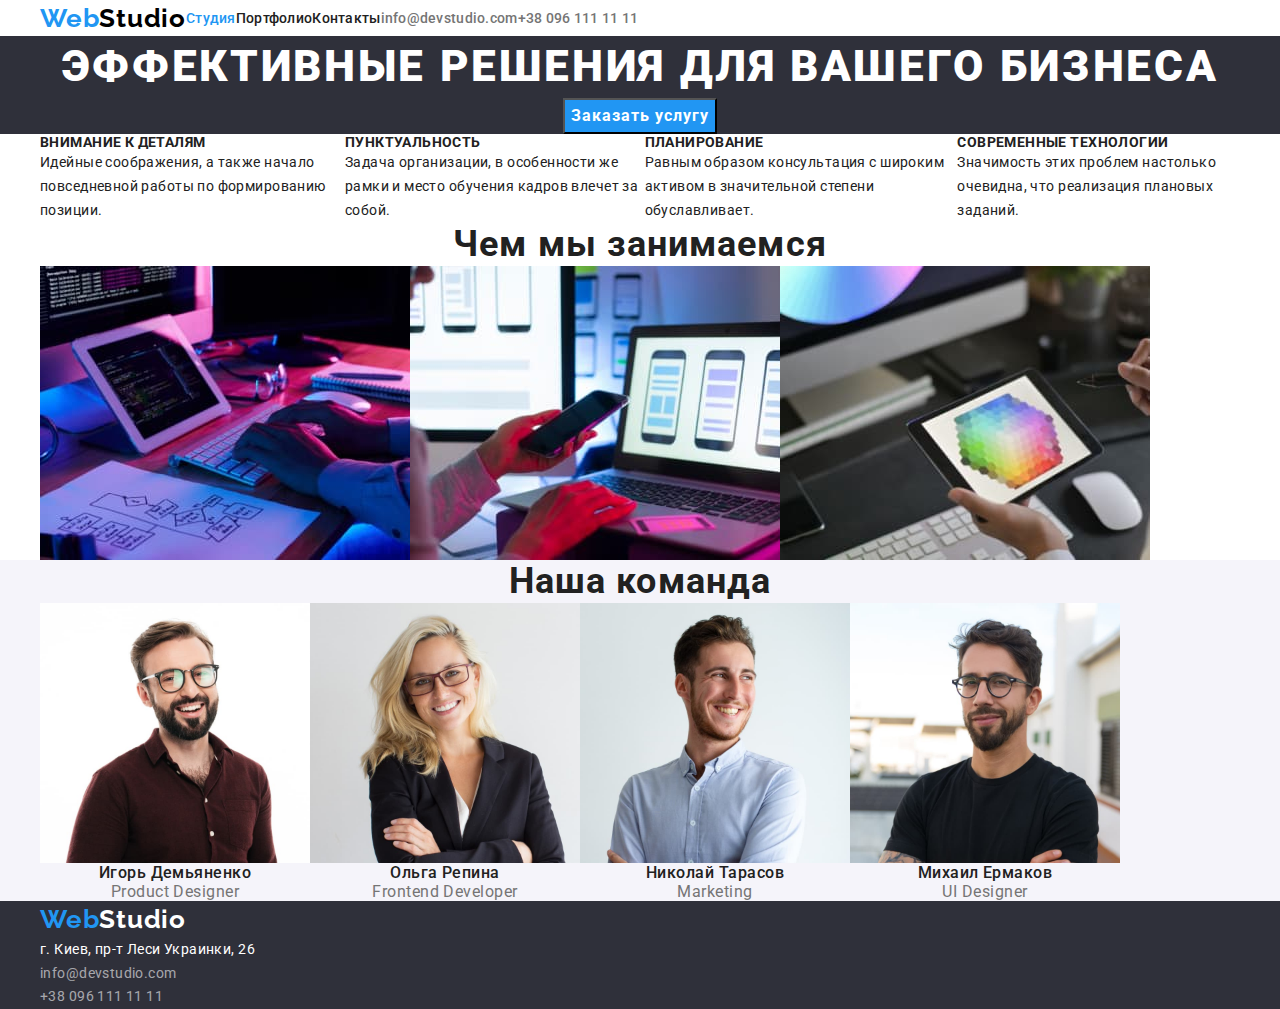
<file: index.html>
<!DOCTYPE html>
<html lang="ru">
  <head>
    <meta charset="UTF-8" />
    <meta http-equiv="X-UA-Compatible" content="IE=edge" />
    <meta name="viewport" content="width=device-width, initial-scale=1.0" />
    <title>Студія</title>
    <link
      href="https://fonts.googleapis.com/css2?family=Raleway:wght@700&family=Roboto:wght@400;500;700;900&display=swap"
      rel="stylesheet"
    />
    <link rel="stylesheet" href="./styles/modern-normalize.css" />
    <link rel="stylesheet" href="./styles/styles.css" />
  </head>
  <body>
    <!-- header-section -->
    <header class="header">
      <div class="header container">
        <a class="link logo-link" href="./index.html"
          >Web<span class="logo-header">Studio</span></a
        >
        <nav class="nav">
          <ul class="list nav-list">
            <li class="nav-item">
              <a class="link nav-link" href="./index.html">
                <span class="nav-title">Студия</span></a
              >
            </li>
            <li class="nav-item">
              <a class="link nav-link" href="./portfolio.html">Портфолио</a>
            </li>
            <li class="nav-item">
              <a class="link nav-link" href="">Контакты</a>
            </li>
          </ul>
        </nav>
        <ul class="list header-list">
          <li class="header-item">
            <a class="link header-contacts" href="mailto:info@devstudio.com"
              >info@devstudio.com</a
            >
          </li>
          <li class="header-item">
            <a class="link header-contacts" href="tel:+380961111111"
              >+38 096 111 11 11</a
            >
          </li>
        </ul>
      </div>
    </header>
    <main>
      <!-- hero-section -->
      <section class="hero">
        <div class="hero container">
          <h1 class="hero-title">Эффективные решения для вашего бизнеса</h1>
          <button class="hero-btn" type="button">Заказать услугу</button>
        </div>
      </section>
      <!-- gallery-section -->
      <section class="gallery">
        <div class="gallery container">
          <ul class="list gallery-list">
            <li class="gallery-item">
              <h2 class="gallery-title">Внимание к деталям</h2>
              <p class="gallery-desc">
                Идейные соображения, а также начало повседневной работы по
                формированию позиции.
              </p>
            </li>
            <li class="gallery-item">
              <h2 class="gallery-title">Пунктуальность</h2>
              <p class="gallery-desc">
                Задача организации, в особенности же рамки и место обучения
                кадров влечет за собой.
              </p>
            </li>
            <li class="gallery-item">
              <h2 class="gallery-title">Планирование</h2>
              <p class="gallery-desc">
                Равным образом консультация с широким активом в значительной
                степени обуславливает.
              </p>
            </li>
            <li class="gallery-item">
              <h2 class="gallery-title">Современные технологии</h2>
              <p class="gallery-desc">
                Значимость этих проблем настолько очевидна, что реализация
                плановых заданий.
              </p>
            </li>
          </ul>
        </div>
      </section>
      <!-- work-section -->
      <section class="work">
        <div class="work container">
          <h2 class="work-title">Чем мы занимаемся</h2>
          <ul class="list work-list">
            <li class="work-item">
              <img
                class="work-img"
                src="./images/studio/box1.jpg"
                alt="desktop"
                width="370"
              />
            </li>
            <li class="work-item">
              <img
                class="work-img"
                src="./images/studio/box2.jpg"
                alt="phone"
                width="370"
              />
            </li>
            <li class="work-item">
              <img
                class="work-img"
                src="./images/studio/box3.jpg"
                alt="tablet"
                width="370"
              />
            </li>
          </ul>
        </div>
      </section>
      <!-- teams-section -->
      <section class="teams">
        <div class="teams container">
          <h2 class="teams-title">Наша команда</h2>
          <ul class="list teams-list">
            <li class="teams-item">
              <img
                class="teams-img"
                src="./images/studio/img1.jpg"
                alt="user-image"
                width="270"
              />
              <h3 class="teams-user">Игорь Демьяненко</h3>
              <p class="teams-position">Product Designer</p>
            </li>
            <li class="teams-item">
              <img
                class="teams-img"
                src="./images/studio/img2.jpg"
                alt="user-image"
                width="270"
              />
              <h3 class="teams-user">Ольга Репина</h3>
              <p class="teams-position">Frontend Developer</p>
            </li>
            <li class="teams-item">
              <img
                class="teams-img"
                src="./images/studio/img3.jpg"
                alt="user-image"
                width="270"
              />
              <h3 class="teams-user">Николай Тарасов</h3>
              <p class="teams-position">Marketing</p>
            </li>
            <li class="teams-item">
              <img
                class="teams-img"
                src="./images/studio/img4.jpg"
                alt="user-image"
                width="270"
              />
              <h3 class="teams-user">Михаил Ермаков</h3>
              <p class="teams-position">UI Designer</p>
            </li>
          </ul>
        </div>
      </section>
    </main>
    <!-- footer-section -->
    <footer class="footer">
      <div class="footer container">
        <a class="link logo-link" href="./index.html"
          >Web<span class="logo-footer">Studio</span></a
        >
        <address class="footer-address">
          г. Киев, пр-т Леси Украинки, 26
        </address>
        <ul class="list footer-list">
          <li class="footer-item">
            <a class="link footer-link" href="mailto:info@devstudio.com"
              >info@devstudio.com</a
            >
          </li>
          <li class="footer-item">
            <a class="link footer-link" href="tel:+380961111111"
              >+38 096 111 11 11</a
            >
          </li>
        </ul>
      </div>
    </footer>
  </body>
</html>
</file>
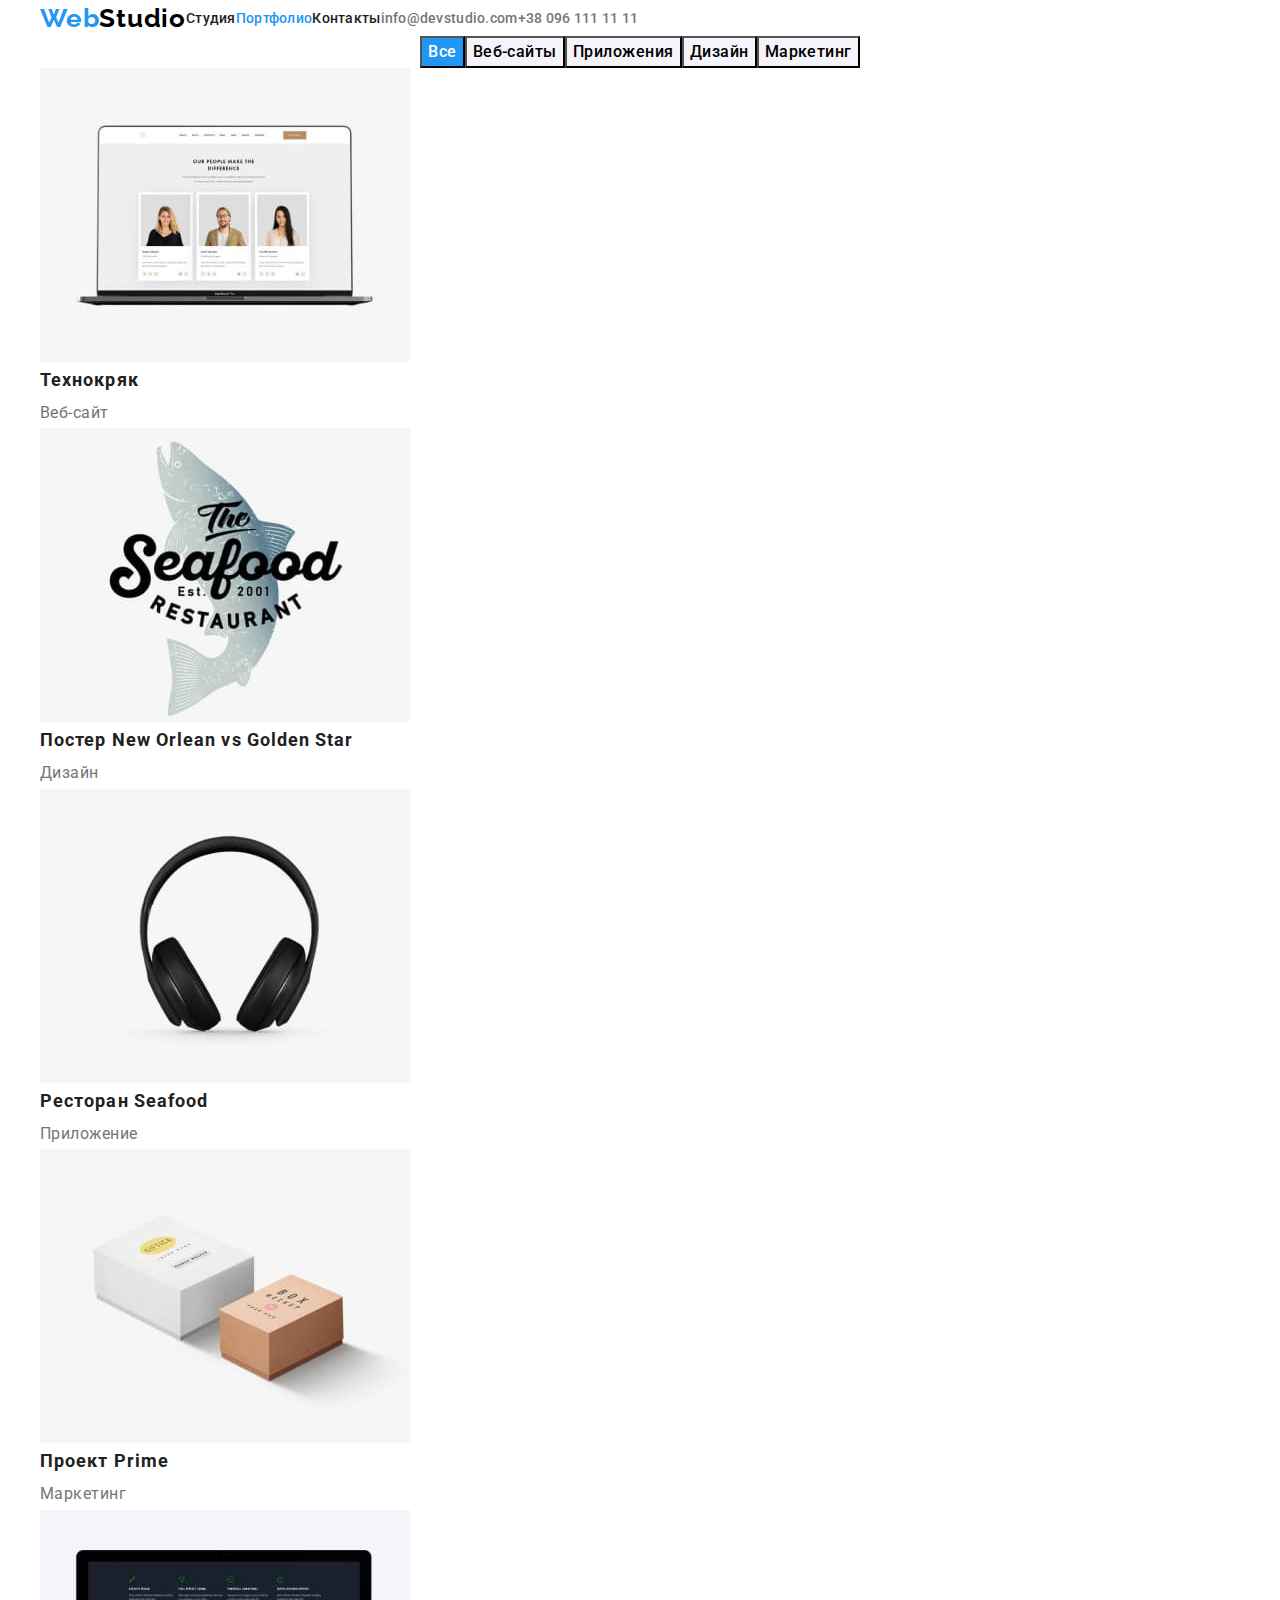
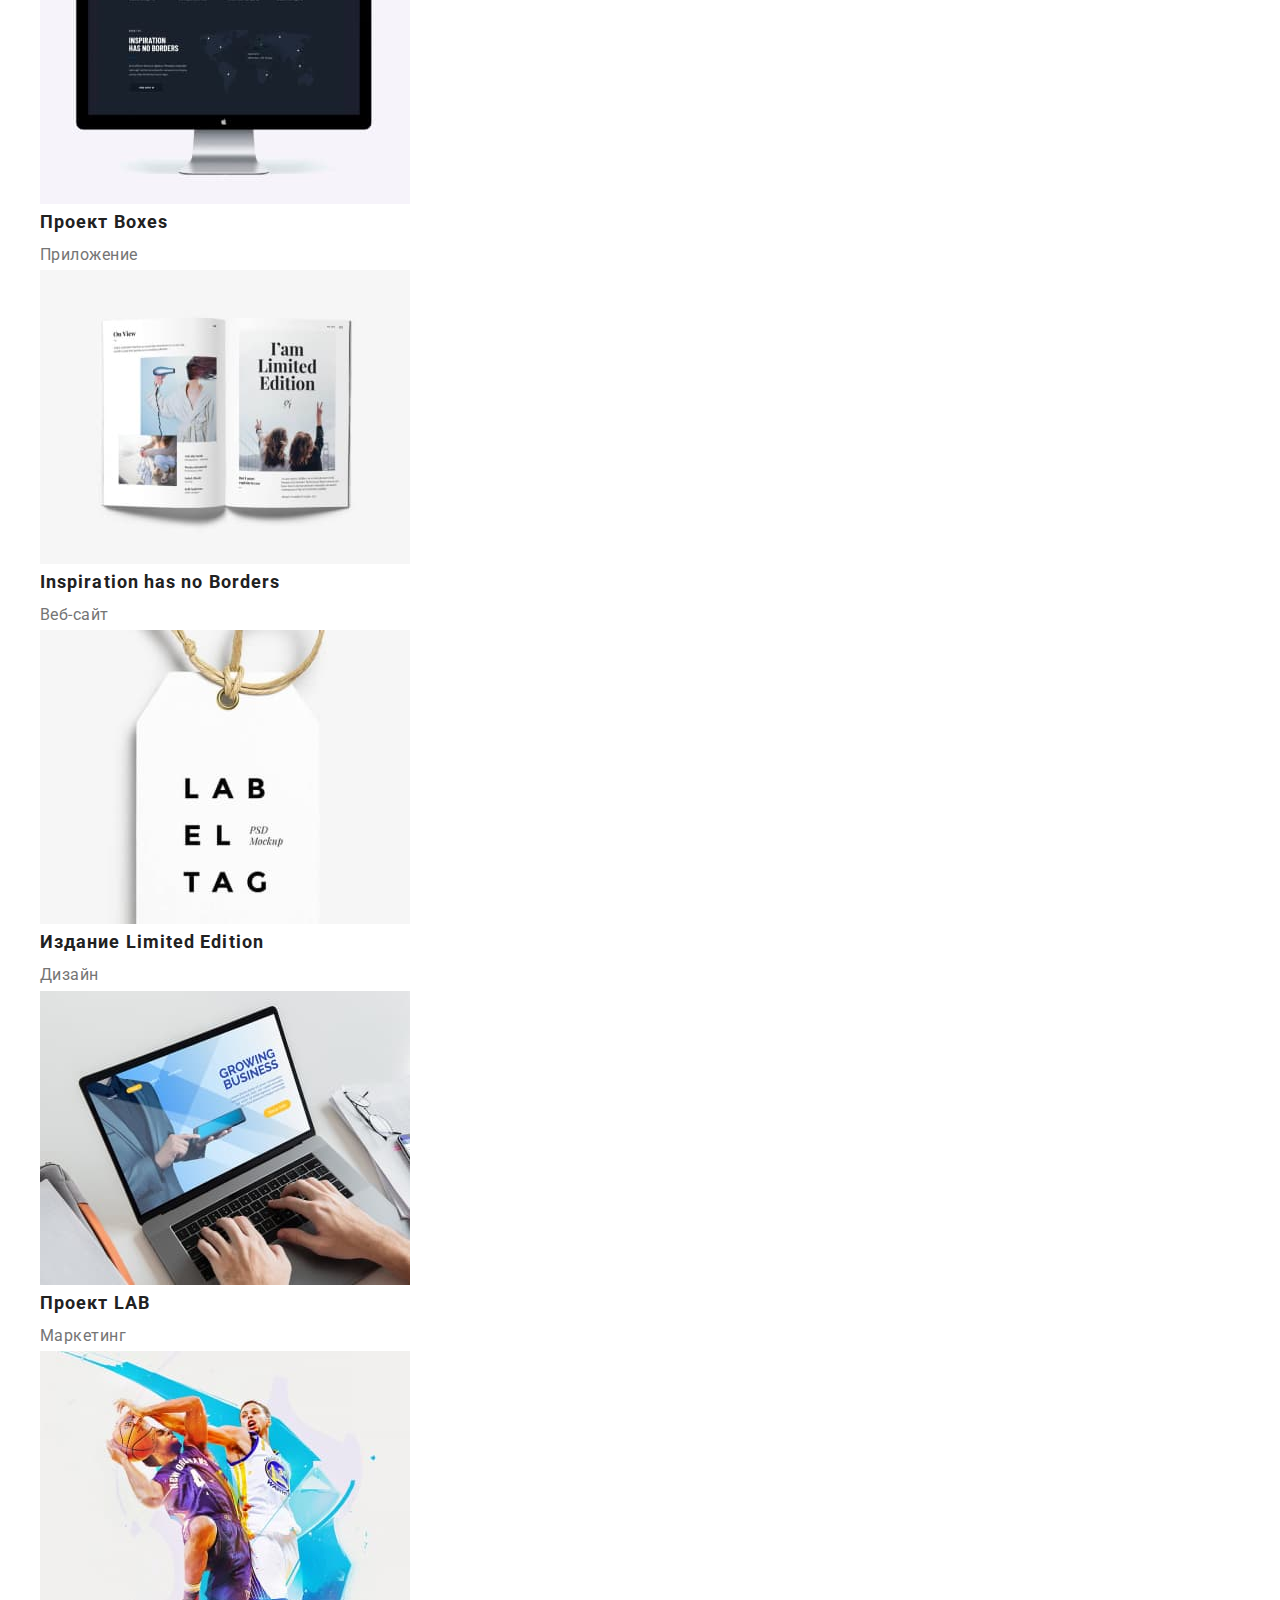
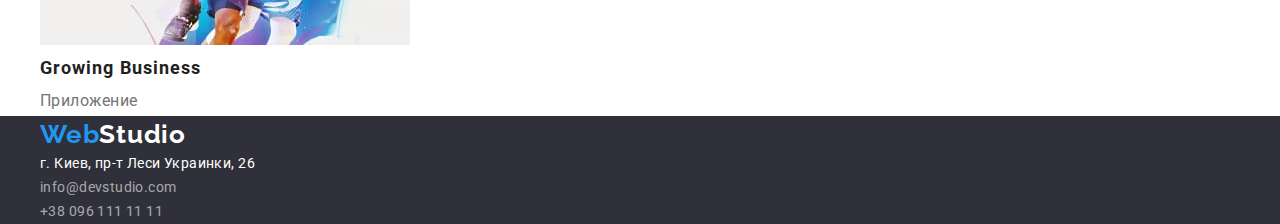
<file: portfolio.html>
<!DOCTYPE html>
<html lang="ru">
  <head>
    <meta charset="UTF-8" />
    <meta http-equiv="X-UA-Compatible" content="IE=edge" />
    <meta name="viewport" content="width=device-width, initial-scale=1.0" />
    <title>Студія</title>
    <link
      href="https://fonts.googleapis.com/css2?family=Raleway:wght@700&family=Roboto:wght@400;500;700;900&display=swap"
      rel="stylesheet"
    />
    <link rel="stylesheet" href="./styles/modern-normalize.css" />
    <link rel="stylesheet" href="./styles/styles.css" />
  </head>
  <body>
    <!-- header-section -->
    <header class="header">
      <div class="header container">
        <a class="link logo-link" href="./index.html"
          >Web<span class="logo-header">Studio</span></a
        >
        <nav class="nav">
          <ul class="list nav-list">
            <li class="nav-item">
              <a class="link nav-link" href="./index.html">Студия</a>
            </li>
            <li class="nav-item">
              <a class="link nav-link" href="./portfolio.html"
                ><span class="nav-title">Портфолио</span></a
              >
            </li>
            <li class="nav-item">
              <a class="link nav-link" href="">Контакты</a>
            </li>
          </ul>
        </nav>
        <ul class="list header-list">
          <li>
            <a class="link header-contacts" href="mailto:info@devstudio.com"
              >info@devstudio.com</a
            >
          </li>
          <li>
            <a class="link header-contacts" href="tel:+380961111111"
              >+38 096 111 11 11</a
            >
          </li>
        </ul>
      </div>
    </header>
    <main>
      <!-- portfolio-section -->
      <section class="portfolio">
        <div class="portfolio container">
          <ul class="list portfolio-list-btn">
            <li class="portfolio-item-btn">
              <button class="portfolio-btn all" type="button">Все</button>
            </li>
            <li class="portfolio-item-btn">
              <button class="portfolio-btn" type="button">Веб-сайты</button>
            </li>
            <li class="portfolio-item-btn">
              <button class="portfolio-btn" type="button">Приложения</button>
            </li>
            <li class="portfolio-item-btn">
              <button class="portfolio-btn" type="button">Дизайн</button>
            </li>
            <li class="portfolio-item-btn">
              <button class="portfolio-btn" type="button">Маркетинг</button>
            </li>
          </ul>
          <ul class="list portfolio-list">
            <li class="portfolio-item">
              <img
                class="portfolio-img"
                src="./images/portfolio/img1.jpg"
                alt="Технокряк"
                width="370"
              />
              <h3 class="portfolio-title">Технокряк</h3>
              <p class="portfolio-desc">Веб-сайт</p>
            </li>
            <li class="portfolio-item">
              <img
                class="portfolio-img"
                src="./images/portfolio/img3.jpg"
                alt="Постер New Orlean vs Golden Star"
                width="370"
              />
              <h3 class="portfolio-title">Постер New Orlean vs Golden Star</h3>
              <p class="portfolio-desc">Дизайн</p>
            </li>
            <li class="portfolio-item">
              <img
                class="portfolio-img"
                src="./images/portfolio/img4.jpg"
                alt="Ресторан Seafood"
                width="370"
              />
              <h3 class="portfolio-title">Ресторан Seafood</h3>
              <p class="portfolio-desc">Приложение</p>
            </li>
            <li class="portfolio-item">
              <img
                class="portfolio-img"
                src="./images/portfolio/img5.jpg"
                alt="Проект Prime"
                width="370"
              />
              <h3 class="portfolio-title">Проект Prime</h3>
              <p class="portfolio-desc">Маркетинг</p>
            </li>
            <li class="portfolio-item">
              <img
                class="portfolio-img"
                src="./images/portfolio/img6.jpg"
                alt="Проект Boxes"
                width="370"
              />
              <h3 class="portfolio-title">Проект Boxes</h3>
              <p class="portfolio-desc">Приложение</p>
            </li>
            <li class="portfolio-item">
              <img
                class="portfolio-img"
                src="./images/portfolio/img7.jpg"
                alt="Inspiration has no Borders"
                width="370"
              />
              <h3 class="portfolio-title">Inspiration has no Borders</h3>
              <p class="portfolio-desc">Веб-сайт</p>
            </li>
            <li class="portfolio-item">
              <img
                class="portfolio-img"
                src="./images/portfolio/img8.jpg"
                alt="Издание Limited Edition"
                width="370"
              />
              <h3 class="portfolio-title">Издание Limited Edition</h3>
              <p class="portfolio-desc">Дизайн</p>
            </li>
            <li class="portfolio-item">
              <img
                class="portfolio-img"
                src="./images/portfolio/img9.jpg"
                alt="Проект LAB"
                width="370"
              />
              <h3 class="portfolio-title">Проект LAB</h3>
              <p class="portfolio-desc">Маркетинг</p>
            </li>
            <li class="portfolio-item">
              <img
                src="./images/portfolio/img2.jpg"
                alt="Growing Business"
                width="370"
              />
              <h3 class="portfolio-title">Growing Business</h3>
              <p class="portfolio-desc">Приложение</p>
            </li>
          </ul>
        </div>
      </section>
    </main>
    <!-- footer-section -->
    <footer class="footer">
      <div class="footer container">
        <a class="link logo-link" href="./index.html"
          >Web<span class="logo-footer">Studio</span></a
        >
        <address class="footer-address">
          г. Киев, пр-т Леси Украинки, 26
        </address>
        <ul class="list footer-list">
          <li class="footer-item">
            <a class="link footer-link" href="mailto:info@devstudio.com"
              >info@devstudio.com</a
            >
          </li>
          <li class="footer-item">
            <a class="link footer-link" href="tel:+380961111111"
              >+38 096 111 11 11</a
            >
          </li>
        </ul>
      </div>
    </footer>
  </body>
</html>
</file>
<file: styles/styles.css>
:root {
  --primal-text: #212121;
  --logo-text: #2196f3;
  --logo-header: #000000;
  --logo-footer: #ffffff;
  --slave-text: #757575;
}
body {
  color: var(--primal-text);
  font-family: Roboto, sans-serif;
}
h1,
h2,
h3,
p,
ul {
  padding: 0;
  margin: 0;
}
.work-img,
.teams-img,
.portfolio-img {
  display: block;
}
.list {
  list-style: none;
}
.link {
  text-decoration: none;
}
.container {
  margin-left: auto;
  margin-right: auto;
  width: 1230px;
  padding-left: 15px;
  padding-right: 15px;
}
/* /======================/
header-section
/======================/ */
.header.container {
  display: flex;
  align-items: center;
}
.logo-link {
  color: var(--logo-text);
  font-family: Raleway, sans-serif;
  font-weight: 700;
  font-size: 26px;
  line-height: 1.2;
  letter-spacing: 0.03em;
}
.logo-header {
  color: var(--logo-header);
  font-family: Raleway, sans-serif;
  font-weight: 700;
  font-size: 26px;
  line-height: 1.4;
  letter-spacing: 0.03em;
}

.nav-title {
  color: var(--logo-text);
}
.nav-link {
  color: var(--primal-text);
  font-weight: 500;
  font-size: 14px;
  line-height: 1.2;
  letter-spacing: 0.02em;
}
.nav-list {
  list-style: none;
  display: flex;
}
.nav-list :hover,
.nav-list :focus {
  color: var(--logo-text);
}
.header-contacts {
  color: var(--slave-text);
  font-weight: 500;
  font-size: 14px;
  line-height: 1.2;
  letter-spacing: 0.02em;
}
.header-list {
  display: flex;
}
.header-list :hover,
.header-list :focus {
  color: var(--logo-text);
}
/* /======================/
hero-section
/======================/ */
.hero {
  background-color: #2f303a;
}
.hero-title {
  color: var(--logo-footer);
  font-weight: 900;
  font-size: 44px;
  line-height: 1.4;
  letter-spacing: 0.06em;
  text-transform: uppercase;
  text-align: center;
}
.hero-btn {
  font-family: Roboto;
  font-size: 16px;
  font-weight: 700;
  line-height: 1.9;
  letter-spacing: 0.06em;
  cursor: pointer;
  color: var(--logo-footer);
  background-color: var(--logo-text);
  display: block;
  margin: auto;
}
.hero-btn:hover,
.hero-btn:active {
  background-color: #188ce8;
}
/* ======================
gallery-section
====================== */
.gallery-list {
  display: flex;
}
.gallery-title {
  font-weight: 700;
  font-size: 14px;
  line-height: 1.2;
  letter-spacing: 0.03em;
  text-transform: uppercase;
}
.gallery-desc {
  font-weight: 400;
  font-size: 14px;
  line-height: 1.7;
  letter-spacing: 0.03em;
}
/* ======================
work-section
====================== */
.work-list {
  display: flex;
}
.work-title {
  font-weight: 700;
  font-size: 36px;
  line-height: 1.2;
  letter-spacing: 0.03em;
  text-align: center;
}
/* ======================
teams-section
====================== */
.teams {
  background-color: #f5f4fa;
}
.teams-list {
  display: flex;
}
.teams-title {
  font-weight: 700;
  font-size: 36px;
  line-height: 1.2;
  letter-spacing: 0.03em;
  text-align: center;
}
.teams-user {
  font-weight: 500;
  font-size: 16px;
  line-height: 1.2;
  letter-spacing: 0.03em;
  text-align: center;
}
.teams-position {
  font-weight: 400;
  font-size: 16px;
  line-height: 1.2;
  letter-spacing: 0.03em;
  color: var(--slave-text);
  text-align: center;
}
.teams-img {
  background-color: var(--logo-footer);
}
/* ======================
footer-section
====================== */
.footer {
  background-color: #2f303a;
}
.logo-footer {
  color: var(--logo-footer);
  font-family: raleway, sans-serif;
  font-weight: 700;
  font-size: 26px;
  line-height: 1.4;
  letter-spacing: 0.03em;
}
.footer-address {
  font-weight: 400;
  font-size: 14px;
  line-height: 1.7;
  letter-spacing: 0.03em;
  font-style: normal;
  color: var(--logo-footer);
}
.footer-link {
  font-weight: 400;
  font-size: 14px;
  line-height: 1.7;
  letter-spacing: 0.03em;
  color: rgba(250, 250, 250, 0.6);
}
.footer-list :hover,
.footer-list :focus {
  color: var(--logo-text);
}
/* ======================
2 pages
====================== */

/* ======================
portfolio-section
====================== */

.portfolio-btn {
  cursor: pointer;
  background-color: #f5f4fa;
  font-family: Roboto;
  font-weight: 500;
  font-size: 16px;
  line-height: 1.6;
  letter-spacing: 0.03em;
}
.portfolio-btn.all {
  color: var(--logo-footer);
  background-color: var(--logo-text);
}
.portfolio-btn:hover,
.portfolio-btn:focus {
  color: var(--logo-footer);
  background-color: var(--logo-text);
}
.portfolio-list-btn {
  display: flex;
  justify-content: center;
}
.portfolio-title {
  font-weight: 700;
  font-size: 18px;
  line-height: 2;
  letter-spacing: 0.06em;
}
.portfolio-desc {
  color: var(--slave-text);
  font-weight: 400;
  font-size: 16px;
  line-height: 1.9;
  letter-spacing: 0.03em;
}
.portfolio-img {
  background-color: var(--logo-footer);
}
/* ======================

====================== */
</file>
